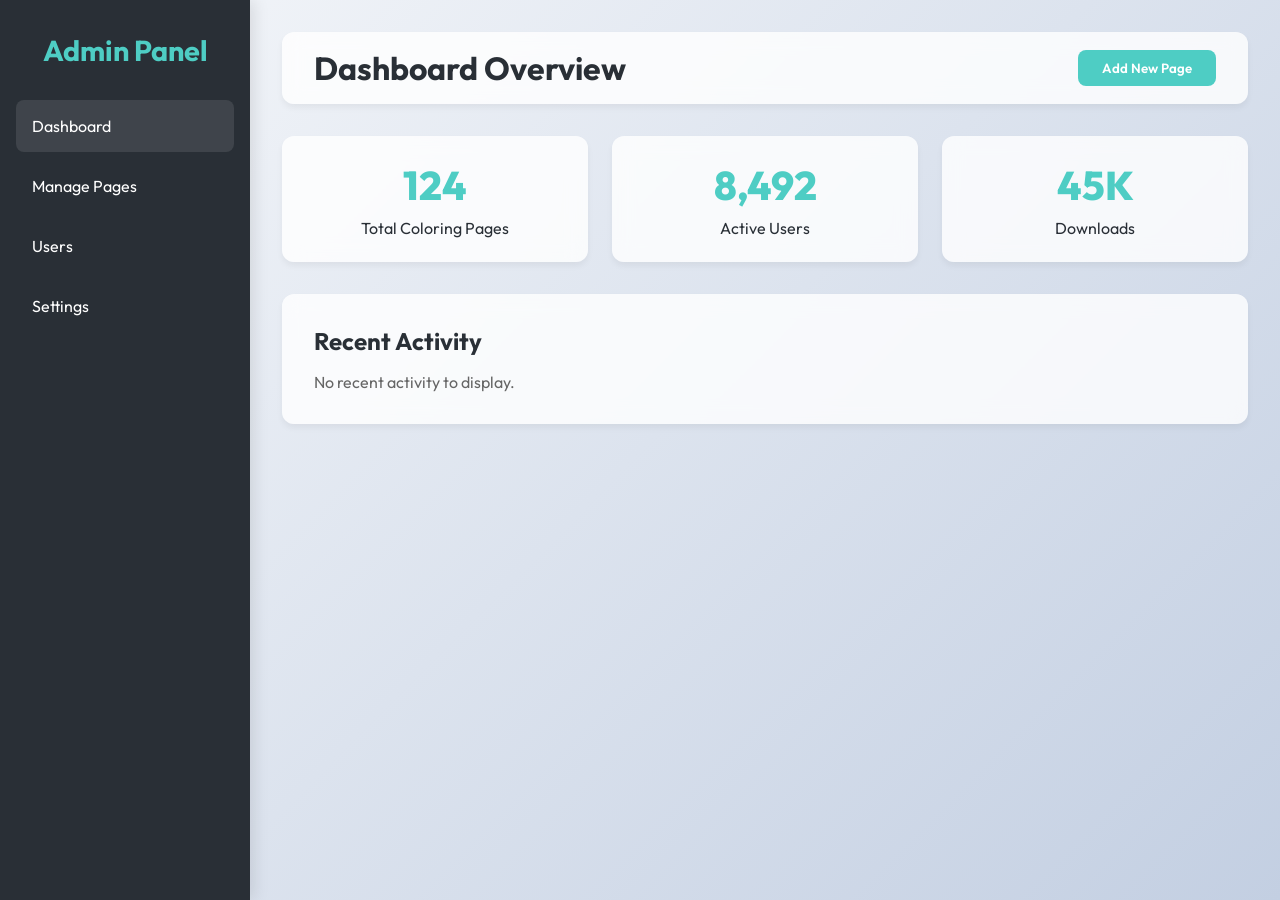
<file: index.html>
<!DOCTYPE html>
<html lang="en">
<head>
    <meta charset="UTF-8">
    <meta name="viewport" content="width=device-width, initial-scale=1.0">
    <title>Coloring Pages App - Admin</title>
    <meta name="description" content="Admin dashboard for the coloring pages application.">
    <style>
        @import url('https://fonts.googleapis.com/css2?family=Outfit:wght@300;400;600;800&display=swap');

        :root {
            --primary: #4ecdc4;
            --secondary: #ff6b6b;
            --dark: #292f36;
            --light: #f7fff7;
            --panel: rgba(255, 255, 255, 0.8);
        }

        * {
            margin: 0;
            padding: 0;
            box-sizing: border-box;
            font-family: 'Outfit', sans-serif;
        }

        body {
            background: linear-gradient(135deg, #f5f7fa 0%, #c3cfe2 100%);
            min-height: 100vh;
            display: flex;
            color: var(--dark);
        }

        .sidebar {
            width: 250px;
            background: var(--dark);
            color: white;
            padding: 2rem 1rem;
            display: flex;
            flex-direction: column;
            box-shadow: 4px 0 15px rgba(0,0,0,0.1);
        }

        .sidebar h2 {
            font-size: 1.8rem;
            margin-bottom: 2rem;
            text-align: center;
            color: var(--primary);
        }

        .nav-item {
            padding: 1rem;
            margin-bottom: 0.5rem;
            border-radius: 8px;
            cursor: pointer;
            transition: background 0.3s;
        }

        .nav-item:hover, .nav-item.active {
            background: rgba(255,255,255,0.1);
        }

        main {
            flex: 1;
            padding: 2rem;
            overflow-y: auto;
        }

        header {
            display: flex;
            justify-content: space-between;
            align-items: center;
            margin-bottom: 2rem;
            background: var(--panel);
            padding: 1rem 2rem;
            border-radius: 12px;
            box-shadow: 0 4px 6px rgba(0,0,0,0.05);
            backdrop-filter: blur(10px);
        }

        .stats-grid {
            display: grid;
            grid-template-columns: repeat(auto-fit, minmax(200px, 1fr));
            gap: 1.5rem;
            margin-bottom: 2rem;
        }

        .stat-card {
            background: var(--panel);
            padding: 1.5rem;
            border-radius: 12px;
            box-shadow: 0 4px 6px rgba(0,0,0,0.05);
            backdrop-filter: blur(10px);
            text-align: center;
            transition: transform 0.3s;
        }

        .stat-card:hover {
            transform: translateY(-5px);
        }

        .stat-value {
            font-size: 2.5rem;
            font-weight: 800;
            color: var(--primary);
            margin-bottom: 0.5rem;
        }

        .content-panel {
            background: var(--panel);
            padding: 2rem;
            border-radius: 12px;
            box-shadow: 0 4px 6px rgba(0,0,0,0.05);
            backdrop-filter: blur(10px);
        }
        
        .btn {
            padding: 0.6rem 1.5rem;
            border: none;
            border-radius: 8px;
            background: var(--primary);
            color: white;
            font-weight: 600;
            cursor: pointer;
            transition: opacity 0.3s;
        }

        .btn:hover {
            opacity: 0.9;
        }
    </style>
</head>
<body>
    <div class="sidebar">
        <h2>Admin Panel</h2>
        <div class="nav-item active">Dashboard</div>
        <div class="nav-item">Manage Pages</div>
        <div class="nav-item">Users</div>
        <div class="nav-item">Settings</div>
    </div>

    <main>
        <header>
            <h1>Dashboard Overview</h1>
            <button class="btn">Add New Page</button>
        </header>

        <div class="stats-grid">
            <div class="stat-card">
                <div class="stat-value">124</div>
                <div class="stat-label">Total Coloring Pages</div>
            </div>
            <div class="stat-card">
                <div class="stat-value">8,492</div>
                <div class="stat-label">Active Users</div>
            </div>
            <div class="stat-card">
                <div class="stat-value">45K</div>
                <div class="stat-label">Downloads</div>
            </div>
        </div>

        <div class="content-panel">
            <h2>Recent Activity</h2>
            <p style="margin-top: 1rem; color: #666;">No recent activity to display.</p>
        </div>
    </main>
</body>
</html>
</file>
